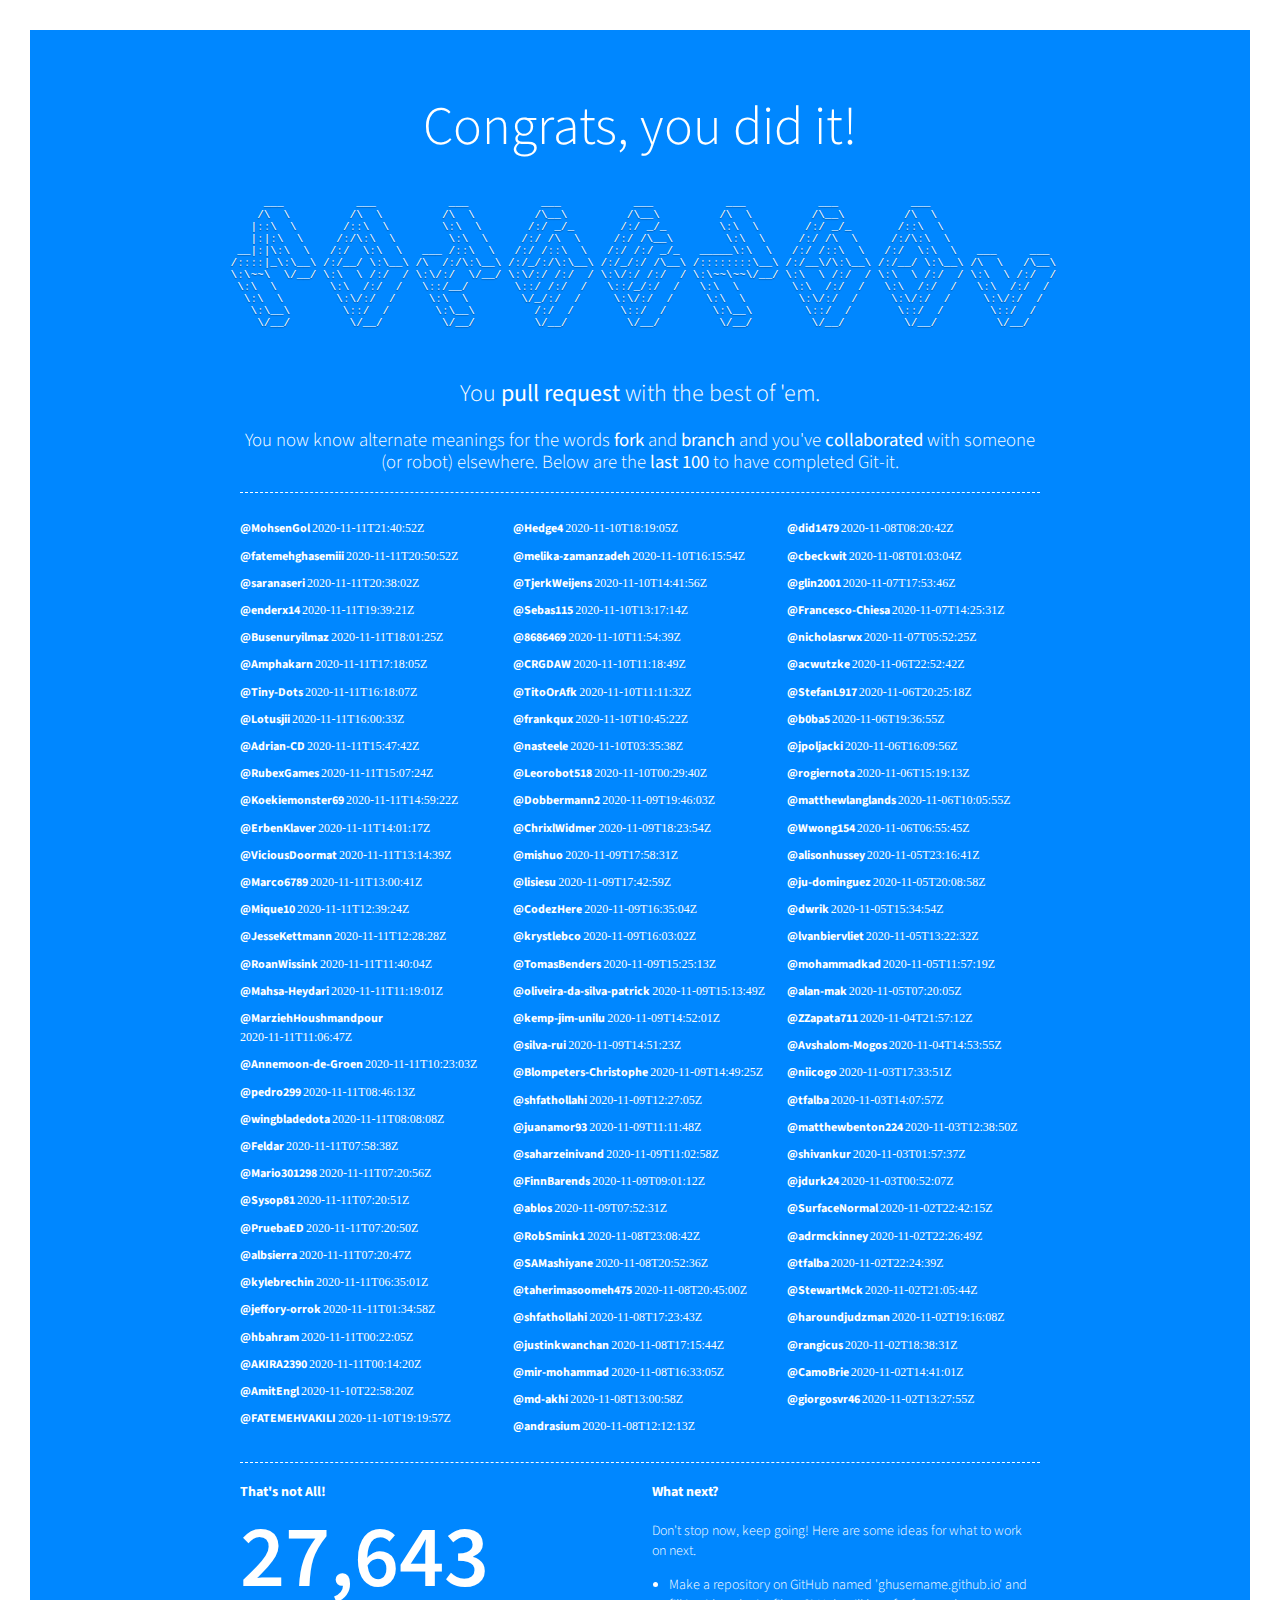
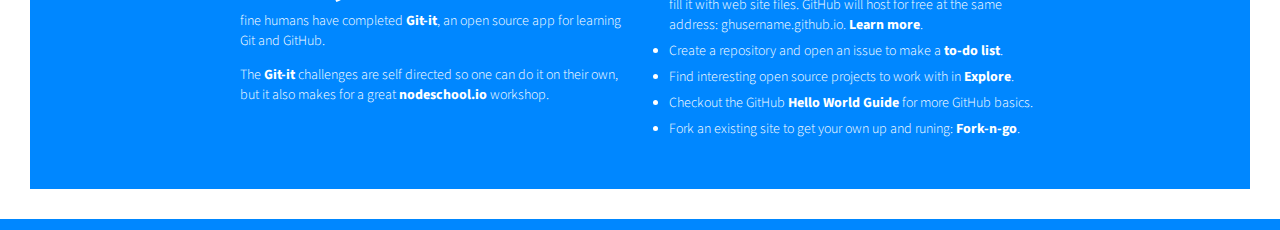
<file: index.html>
<!doctype html>
<html class="no-js" lang="en">
  <head>
    <meta charset="utf-8">
    <meta http-equiv="X-UA-Compatible" content="IE=edge">
    <meta name="description" content="patchwork, git, github, open source">
    <meta name="viewport" content="width=device-width, initial-scale=1">
    <title>Patchwork: Git, GitHub and the Pursuit of Open Source</title>
    <link rel="shortcut icon" href="https://raw2.github.com/jlord/patchwork/gh-pages/favicon.png"/>
    <link href='css/style.css' rel='stylesheet'>
    <link href='http://fonts.googleapis.com/css?family=Source+Sans+Pro:200,400,600,700,900' rel='stylesheet' type='text/css'>
  </head>
  <body>
   <div class="large-container">
    <div id="welcome-name">
      <h1>Congrats, you did it!</h1>
      <div id="user-name" class="swing animated" style="display: block;">
        <pre><code>      ___           ___           ___           ___           ___           ___           ___           ___                   
     /\  \         /\  \         /\  \         /\__\         /\__\         /\  \         /\__\         /\  \                  
    |::\  \       /::\  \        \:\  \       /:/ _/_       /:/ _/_        \:\  \       /:/ _/_       /::\  \                 
    |:|:\  \     /:/\:\  \        \:\  \     /:/ /\  \     /:/ /\__\        \:\  \     /:/ /\  \     /:/\:\  \                
  __|:|\:\  \   /:/  \:\  \   ___ /::\  \   /:/ /::\  \   /:/ /:/ _/_   _____\:\  \   /:/ /::\  \   /:/  \:\  \   ___     ___ 
 /::::|_\:\__\ /:/__/ \:\__\ /\  /:/\:\__\ /:/_/:/\:\__\ /:/_/:/ /\__\ /::::::::\__\ /:/__\/\:\__\ /:/__/ \:\__\ /\  \   /\__\
 \:\~~\  \/__/ \:\  \ /:/  / \:\/:/  \/__/ \:\/:/ /:/  / \:\/:/ /:/  / \:\~~\~~\/__/ \:\  \ /:/  / \:\  \ /:/  / \:\  \ /:/  /
  \:\  \        \:\  /:/  /   \::/__/       \::/ /:/  /   \::/_/:/  /   \:\  \        \:\  /:/  /   \:\  /:/  /   \:\  /:/  / 
   \:\  \        \:\/:/  /     \:\  \        \/_/:/  /     \:\/:/  /     \:\  \        \:\/:/  /     \:\/:/  /     \:\/:/  /  
    \:\__\        \::/  /       \:\__\         /:/  /       \::/  /       \:\__\        \::/  /       \::/  /       \::/  /   
     \/__/         \/__/         \/__/         \/__/         \/__/         \/__/         \/__/         \/__/         \/__/    
</code></pre>
      </div>
    </div>
  </div>
    <div class="container">
      <h2 style="text-align: center;">You <strong>pull request</strong> with the best of 'em.</h2>
      <h3>You now know alternate meanings for the words <strong>fork</strong> and <strong>branch</strong> and you've <strong>collaborated</strong> with someone (or robot) elsewhere.  Below are the <strong>last 100</strong> to have completed Git-it.</h3>

      <div id="compatriots">
        <ul class="compatriots-list">
          <li><span class="userdetail"><a href="https://www.github.com/MohsenGol" target="_blank">@MohsenGol</a></span> <span class="userdate">2020-11-11T21:40:52Z</span></li><li><span class="userdetail"><a href="https://www.github.com/fatemehghasemiii" target="_blank">@fatemehghasemiii</a></span> <span class="userdate">2020-11-11T20:50:52Z</span></li><li><span class="userdetail"><a href="https://www.github.com/saranaseri" target="_blank">@saranaseri</a></span> <span class="userdate">2020-11-11T20:38:02Z</span></li><li><span class="userdetail"><a href="https://www.github.com/enderx14" target="_blank">@enderx14</a></span> <span class="userdate">2020-11-11T19:39:21Z</span></li><li><span class="userdetail"><a href="https://www.github.com/Busenuryilmaz" target="_blank">@Busenuryilmaz</a></span> <span class="userdate">2020-11-11T18:01:25Z</span></li><li><span class="userdetail"><a href="https://www.github.com/Amphakarn" target="_blank">@Amphakarn</a></span> <span class="userdate">2020-11-11T17:18:05Z</span></li><li><span class="userdetail"><a href="https://www.github.com/Tiny-Dots" target="_blank">@Tiny-Dots</a></span> <span class="userdate">2020-11-11T16:18:07Z</span></li><li><span class="userdetail"><a href="https://www.github.com/Lotusjii" target="_blank">@Lotusjii</a></span> <span class="userdate">2020-11-11T16:00:33Z</span></li><li><span class="userdetail"><a href="https://www.github.com/Adrian-CD" target="_blank">@Adrian-CD</a></span> <span class="userdate">2020-11-11T15:47:42Z</span></li><li><span class="userdetail"><a href="https://www.github.com/RubexGames" target="_blank">@RubexGames</a></span> <span class="userdate">2020-11-11T15:07:24Z</span></li><li><span class="userdetail"><a href="https://www.github.com/Koekiemonster69" target="_blank">@Koekiemonster69</a></span> <span class="userdate">2020-11-11T14:59:22Z</span></li><li><span class="userdetail"><a href="https://www.github.com/ErbenKlaver" target="_blank">@ErbenKlaver</a></span> <span class="userdate">2020-11-11T14:01:17Z</span></li><li><span class="userdetail"><a href="https://www.github.com/ViciousDoormat" target="_blank">@ViciousDoormat</a></span> <span class="userdate">2020-11-11T13:14:39Z</span></li><li><span class="userdetail"><a href="https://www.github.com/Marco6789" target="_blank">@Marco6789</a></span> <span class="userdate">2020-11-11T13:00:41Z</span></li><li><span class="userdetail"><a href="https://www.github.com/Mique10" target="_blank">@Mique10</a></span> <span class="userdate">2020-11-11T12:39:24Z</span></li><li><span class="userdetail"><a href="https://www.github.com/JesseKettmann" target="_blank">@JesseKettmann</a></span> <span class="userdate">2020-11-11T12:28:28Z</span></li><li><span class="userdetail"><a href="https://www.github.com/RoanWissink" target="_blank">@RoanWissink</a></span> <span class="userdate">2020-11-11T11:40:04Z</span></li><li><span class="userdetail"><a href="https://www.github.com/Mahsa-Heydari" target="_blank">@Mahsa-Heydari</a></span> <span class="userdate">2020-11-11T11:19:01Z</span></li><li><span class="userdetail"><a href="https://www.github.com/MarziehHoushmandpour" target="_blank">@MarziehHoushmandpour</a></span> <span class="userdate">2020-11-11T11:06:47Z</span></li><li><span class="userdetail"><a href="https://www.github.com/Annemoon-de-Groen" target="_blank">@Annemoon-de-Groen</a></span> <span class="userdate">2020-11-11T10:23:03Z</span></li><li><span class="userdetail"><a href="https://www.github.com/pedro299" target="_blank">@pedro299</a></span> <span class="userdate">2020-11-11T08:46:13Z</span></li><li><span class="userdetail"><a href="https://www.github.com/wingbladedota" target="_blank">@wingbladedota</a></span> <span class="userdate">2020-11-11T08:08:08Z</span></li><li><span class="userdetail"><a href="https://www.github.com/Feldar" target="_blank">@Feldar</a></span> <span class="userdate">2020-11-11T07:58:38Z</span></li><li><span class="userdetail"><a href="https://www.github.com/Mario301298" target="_blank">@Mario301298</a></span> <span class="userdate">2020-11-11T07:20:56Z</span></li><li><span class="userdetail"><a href="https://www.github.com/Sysop81" target="_blank">@Sysop81</a></span> <span class="userdate">2020-11-11T07:20:51Z</span></li><li><span class="userdetail"><a href="https://www.github.com/PruebaED" target="_blank">@PruebaED</a></span> <span class="userdate">2020-11-11T07:20:50Z</span></li><li><span class="userdetail"><a href="https://www.github.com/albsierra" target="_blank">@albsierra</a></span> <span class="userdate">2020-11-11T07:20:47Z</span></li><li><span class="userdetail"><a href="https://www.github.com/kylebrechin" target="_blank">@kylebrechin</a></span> <span class="userdate">2020-11-11T06:35:01Z</span></li><li><span class="userdetail"><a href="https://www.github.com/jeffory-orrok" target="_blank">@jeffory-orrok</a></span> <span class="userdate">2020-11-11T01:34:58Z</span></li><li><span class="userdetail"><a href="https://www.github.com/hbahram" target="_blank">@hbahram</a></span> <span class="userdate">2020-11-11T00:22:05Z</span></li><li><span class="userdetail"><a href="https://www.github.com/AKIRA2390" target="_blank">@AKIRA2390</a></span> <span class="userdate">2020-11-11T00:14:20Z</span></li><li><span class="userdetail"><a href="https://www.github.com/AmitEngl" target="_blank">@AmitEngl</a></span> <span class="userdate">2020-11-10T22:58:20Z</span></li><li><span class="userdetail"><a href="https://www.github.com/FATEMEHVAKILI" target="_blank">@FATEMEHVAKILI</a></span> <span class="userdate">2020-11-10T19:19:57Z</span></li><li><span class="userdetail"><a href="https://www.github.com/Hedge4" target="_blank">@Hedge4</a></span> <span class="userdate">2020-11-10T18:19:05Z</span></li><li><span class="userdetail"><a href="https://www.github.com/melika-zamanzadeh" target="_blank">@melika-zamanzadeh</a></span> <span class="userdate">2020-11-10T16:15:54Z</span></li><li><span class="userdetail"><a href="https://www.github.com/TjerkWeijens" target="_blank">@TjerkWeijens</a></span> <span class="userdate">2020-11-10T14:41:56Z</span></li><li><span class="userdetail"><a href="https://www.github.com/Sebas115" target="_blank">@Sebas115</a></span> <span class="userdate">2020-11-10T13:17:14Z</span></li><li><span class="userdetail"><a href="https://www.github.com/8686469" target="_blank">@8686469</a></span> <span class="userdate">2020-11-10T11:54:39Z</span></li><li><span class="userdetail"><a href="https://www.github.com/CRGDAW" target="_blank">@CRGDAW</a></span> <span class="userdate">2020-11-10T11:18:49Z</span></li><li><span class="userdetail"><a href="https://www.github.com/TitoOrAfk" target="_blank">@TitoOrAfk</a></span> <span class="userdate">2020-11-10T11:11:32Z</span></li><li><span class="userdetail"><a href="https://www.github.com/frankqux" target="_blank">@frankqux</a></span> <span class="userdate">2020-11-10T10:45:22Z</span></li><li><span class="userdetail"><a href="https://www.github.com/nasteele" target="_blank">@nasteele</a></span> <span class="userdate">2020-11-10T03:35:38Z</span></li><li><span class="userdetail"><a href="https://www.github.com/Leorobot518" target="_blank">@Leorobot518</a></span> <span class="userdate">2020-11-10T00:29:40Z</span></li><li><span class="userdetail"><a href="https://www.github.com/Dobbermann2" target="_blank">@Dobbermann2</a></span> <span class="userdate">2020-11-09T19:46:03Z</span></li><li><span class="userdetail"><a href="https://www.github.com/ChrixlWidmer" target="_blank">@ChrixlWidmer</a></span> <span class="userdate">2020-11-09T18:23:54Z</span></li><li><span class="userdetail"><a href="https://www.github.com/mishuo" target="_blank">@mishuo</a></span> <span class="userdate">2020-11-09T17:58:31Z</span></li><li><span class="userdetail"><a href="https://www.github.com/lisiesu" target="_blank">@lisiesu</a></span> <span class="userdate">2020-11-09T17:42:59Z</span></li><li><span class="userdetail"><a href="https://www.github.com/CodezHere" target="_blank">@CodezHere</a></span> <span class="userdate">2020-11-09T16:35:04Z</span></li><li><span class="userdetail"><a href="https://www.github.com/krystlebco" target="_blank">@krystlebco</a></span> <span class="userdate">2020-11-09T16:03:02Z</span></li><li><span class="userdetail"><a href="https://www.github.com/TomasBenders" target="_blank">@TomasBenders</a></span> <span class="userdate">2020-11-09T15:25:13Z</span></li><li><span class="userdetail"><a href="https://www.github.com/oliveira-da-silva-patrick" target="_blank">@oliveira-da-silva-patrick</a></span> <span class="userdate">2020-11-09T15:13:49Z</span></li><li><span class="userdetail"><a href="https://www.github.com/kemp-jim-unilu" target="_blank">@kemp-jim-unilu</a></span> <span class="userdate">2020-11-09T14:52:01Z</span></li><li><span class="userdetail"><a href="https://www.github.com/silva-rui" target="_blank">@silva-rui</a></span> <span class="userdate">2020-11-09T14:51:23Z</span></li><li><span class="userdetail"><a href="https://www.github.com/Blompeters-Christophe" target="_blank">@Blompeters-Christophe</a></span> <span class="userdate">2020-11-09T14:49:25Z</span></li><li><span class="userdetail"><a href="https://www.github.com/shfathollahi" target="_blank">@shfathollahi</a></span> <span class="userdate">2020-11-09T12:27:05Z</span></li><li><span class="userdetail"><a href="https://www.github.com/juanamor93" target="_blank">@juanamor93</a></span> <span class="userdate">2020-11-09T11:11:48Z</span></li><li><span class="userdetail"><a href="https://www.github.com/saharzeinivand" target="_blank">@saharzeinivand</a></span> <span class="userdate">2020-11-09T11:02:58Z</span></li><li><span class="userdetail"><a href="https://www.github.com/FinnBarends" target="_blank">@FinnBarends</a></span> <span class="userdate">2020-11-09T09:01:12Z</span></li><li><span class="userdetail"><a href="https://www.github.com/ablos" target="_blank">@ablos</a></span> <span class="userdate">2020-11-09T07:52:31Z</span></li><li><span class="userdetail"><a href="https://www.github.com/RobSmink1" target="_blank">@RobSmink1</a></span> <span class="userdate">2020-11-08T23:08:42Z</span></li><li><span class="userdetail"><a href="https://www.github.com/SAMashiyane" target="_blank">@SAMashiyane</a></span> <span class="userdate">2020-11-08T20:52:36Z</span></li><li><span class="userdetail"><a href="https://www.github.com/taherimasoomeh475" target="_blank">@taherimasoomeh475</a></span> <span class="userdate">2020-11-08T20:45:00Z</span></li><li><span class="userdetail"><a href="https://www.github.com/shfathollahi" target="_blank">@shfathollahi</a></span> <span class="userdate">2020-11-08T17:23:43Z</span></li><li><span class="userdetail"><a href="https://www.github.com/justinkwanchan" target="_blank">@justinkwanchan</a></span> <span class="userdate">2020-11-08T17:15:44Z</span></li><li><span class="userdetail"><a href="https://www.github.com/mir-mohammad" target="_blank">@mir-mohammad</a></span> <span class="userdate">2020-11-08T16:33:05Z</span></li><li><span class="userdetail"><a href="https://www.github.com/md-akhi" target="_blank">@md-akhi</a></span> <span class="userdate">2020-11-08T13:00:58Z</span></li><li><span class="userdetail"><a href="https://www.github.com/andrasium" target="_blank">@andrasium</a></span> <span class="userdate">2020-11-08T12:12:13Z</span></li><li><span class="userdetail"><a href="https://www.github.com/did1479" target="_blank">@did1479</a></span> <span class="userdate">2020-11-08T08:20:42Z</span></li><li><span class="userdetail"><a href="https://www.github.com/cbeckwit" target="_blank">@cbeckwit</a></span> <span class="userdate">2020-11-08T01:03:04Z</span></li><li><span class="userdetail"><a href="https://www.github.com/glin2001" target="_blank">@glin2001</a></span> <span class="userdate">2020-11-07T17:53:46Z</span></li><li><span class="userdetail"><a href="https://www.github.com/Francesco-Chiesa" target="_blank">@Francesco-Chiesa</a></span> <span class="userdate">2020-11-07T14:25:31Z</span></li><li><span class="userdetail"><a href="https://www.github.com/nicholasrwx" target="_blank">@nicholasrwx</a></span> <span class="userdate">2020-11-07T05:52:25Z</span></li><li><span class="userdetail"><a href="https://www.github.com/acwutzke" target="_blank">@acwutzke</a></span> <span class="userdate">2020-11-06T22:52:42Z</span></li><li><span class="userdetail"><a href="https://www.github.com/StefanL917" target="_blank">@StefanL917</a></span> <span class="userdate">2020-11-06T20:25:18Z</span></li><li><span class="userdetail"><a href="https://www.github.com/b0ba5" target="_blank">@b0ba5</a></span> <span class="userdate">2020-11-06T19:36:55Z</span></li><li><span class="userdetail"><a href="https://www.github.com/jpoljacki" target="_blank">@jpoljacki</a></span> <span class="userdate">2020-11-06T16:09:56Z</span></li><li><span class="userdetail"><a href="https://www.github.com/rogiernota" target="_blank">@rogiernota</a></span> <span class="userdate">2020-11-06T15:19:13Z</span></li><li><span class="userdetail"><a href="https://www.github.com/matthewlanglands" target="_blank">@matthewlanglands</a></span> <span class="userdate">2020-11-06T10:05:55Z</span></li><li><span class="userdetail"><a href="https://www.github.com/Wwong154" target="_blank">@Wwong154</a></span> <span class="userdate">2020-11-06T06:55:45Z</span></li><li><span class="userdetail"><a href="https://www.github.com/alisonhussey" target="_blank">@alisonhussey</a></span> <span class="userdate">2020-11-05T23:16:41Z</span></li><li><span class="userdetail"><a href="https://www.github.com/ju-dominguez" target="_blank">@ju-dominguez</a></span> <span class="userdate">2020-11-05T20:08:58Z</span></li><li><span class="userdetail"><a href="https://www.github.com/dwrik" target="_blank">@dwrik</a></span> <span class="userdate">2020-11-05T15:34:54Z</span></li><li><span class="userdetail"><a href="https://www.github.com/lvanbiervliet" target="_blank">@lvanbiervliet</a></span> <span class="userdate">2020-11-05T13:22:32Z</span></li><li><span class="userdetail"><a href="https://www.github.com/mohammadkad" target="_blank">@mohammadkad</a></span> <span class="userdate">2020-11-05T11:57:19Z</span></li><li><span class="userdetail"><a href="https://www.github.com/alan-mak" target="_blank">@alan-mak</a></span> <span class="userdate">2020-11-05T07:20:05Z</span></li><li><span class="userdetail"><a href="https://www.github.com/ZZapata711" target="_blank">@ZZapata711</a></span> <span class="userdate">2020-11-04T21:57:12Z</span></li><li><span class="userdetail"><a href="https://www.github.com/Avshalom-Mogos" target="_blank">@Avshalom-Mogos</a></span> <span class="userdate">2020-11-04T14:53:55Z</span></li><li><span class="userdetail"><a href="https://www.github.com/niicogo" target="_blank">@niicogo</a></span> <span class="userdate">2020-11-03T17:33:51Z</span></li><li><span class="userdetail"><a href="https://www.github.com/tfalba" target="_blank">@tfalba</a></span> <span class="userdate">2020-11-03T14:07:57Z</span></li><li><span class="userdetail"><a href="https://www.github.com/matthewbenton224" target="_blank">@matthewbenton224</a></span> <span class="userdate">2020-11-03T12:38:50Z</span></li><li><span class="userdetail"><a href="https://www.github.com/shivankur" target="_blank">@shivankur</a></span> <span class="userdate">2020-11-03T01:57:37Z</span></li><li><span class="userdetail"><a href="https://www.github.com/jdurk24" target="_blank">@jdurk24</a></span> <span class="userdate">2020-11-03T00:52:07Z</span></li><li><span class="userdetail"><a href="https://www.github.com/SurfaceNormal" target="_blank">@SurfaceNormal</a></span> <span class="userdate">2020-11-02T22:42:15Z</span></li><li><span class="userdetail"><a href="https://www.github.com/adrmckinney" target="_blank">@adrmckinney</a></span> <span class="userdate">2020-11-02T22:26:49Z</span></li><li><span class="userdetail"><a href="https://www.github.com/tfalba" target="_blank">@tfalba</a></span> <span class="userdate">2020-11-02T22:24:39Z</span></li><li><span class="userdetail"><a href="https://www.github.com/StewartMck" target="_blank">@StewartMck</a></span> <span class="userdate">2020-11-02T21:05:44Z</span></li><li><span class="userdetail"><a href="https://www.github.com/haroundjudzman" target="_blank">@haroundjudzman</a></span> <span class="userdate">2020-11-02T19:16:08Z</span></li><li><span class="userdetail"><a href="https://www.github.com/rangicus" target="_blank">@rangicus</a></span> <span class="userdate">2020-11-02T18:38:31Z</span></li><li><span class="userdetail"><a href="https://www.github.com/CamoBrie" target="_blank">@CamoBrie</a></span> <span class="userdate">2020-11-02T14:41:01Z</span></li><li><span class="userdetail"><a href="https://www.github.com/giorgosvr46" target="_blank">@giorgosvr46</a></span> <span class="userdate">2020-11-02T13:27:55Z</span></li>
        </ul>
      </div>

      <div class="textcontainer">
        <div id="about" class="halvsies">
          <h4>That's not All!</h4>
          <div class="totalwow">27,643</div>
          <p>fine humans have completed <a href="https://www.github.com/jlord/git-it" target="_blank">Git-it</a>, an open source app for learning Git and GitHub.</p> <p>The <a href="https://www.github.com/jlord/git-it" target="_blank">Git-it</a> challenges are self directed so one can do it on their own, but it also makes for a great <a href="http://nodeschool.io/" target="_blank">nodeschool.io</a> workshop.</p>
        </div>

        <div id="next" class="halvsies">
          <h4>What next?</h4>
          <p>Don't stop now, keep going! Here are some ideas for what to work on next.</p>
          <ul class="what-next-list">
            <li>Make a repository on GitHub  named 'ghusername.github.io' and fill it with web site files. GitHub will host for free at the same address: ghusername.github.io. <a href="https://pages.github.com" target="_blank">Learn more</a>.</li>
            <li>Create a repository and open an issue to make a <a href="https://github.com/blog/1375-task-lists-in-gfm-issues-pulls-comments" target="_blank">to-do list</a>.</li>
            <li>Find interesting open source projects to work with in <a href="https://www.github.com/explore" target="_blank">Explore</a>.</li>
            <li>Checkout the GitHub <a href="https://guides.github.com/activities/hello-world">Hello World Guide</a> for more GitHub basics.</li>
            <li>Fork an existing site to get your own up and runing: <a href="http://jlord.us/forkngo" target="_blank">Fork-n-go</a>.</li>
          </ul>
        </div>
      </div>
    </div>
    <script>
      var text = document.querySelector('#user-name code').innerHTML;text = text.replace(/:/g, '<span>:</span>');document.querySelector('#user-name code').innerHTML = text;
    </script>
  </body>
</html>
</file>
<file: css/style.css>
body {
  font-family: "Source Sans Pro", "Helvetica Neue", Arial, sans-serif;
  margin: 0 auto;
  padding: 30px 0px;
  color: #fff;
  background: #0087ff;
  border: 30px solid #fff;
}

pre {
  color: #fff;
  text-shadow: 0px 1px 1px rgba(0,0,0,0.4);
  padding-bottom: 20px;
  font-size: 11px;
}

code {
  margin: 0px;
  padding: 0px;
}

/* Animation done by https://github.com/daneden */
/* https://github.com/daneden/animate.css */

#user-name {
  width: 100%;
}

@-webkit-keyframes swing {
  20% {
    -webkit-transform: rotate(15deg);
    transform: rotate(15deg);
  }

  40% {
    -webkit-transform: rotate(-10deg);
    transform: rotate(-10deg);
  }

  60% {
    -webkit-transform: rotate(5deg);
    transform: rotate(5deg);
  }

  80% {
    -webkit-transform: rotate(-5deg);
    transform: rotate(-5deg);
  }

  100% {
    -webkit-transform: rotate(0deg);
    transform: rotate(0deg);
  }
}

@keyframes swing {
  20% {
    -webkit-transform: rotate(15deg);
    transform: rotate(15deg);
  }

  40% {
    -webkit-transform: rotate(-10deg);
    transform: rotate(-10deg);
  }

  60% {
    -webkit-transform: rotate(5deg);
    transform: rotate(5deg);
  }

  80% {
    -webkit-transform: rotate(-5deg);
    transform: rotate(-5deg);
  }

  100% {
    -webkit-transform: rotate(0deg);
    transform: rotate(0deg);
  }
}

.swing {
  -webkit-transform-origin: top center;
  -ms-transform-origin: top center;
  transform-origin: top center;
  -webkit-animation-name: swing;
  animation-name: swing;
}

.animated {
  -webkit-animation-duration: 1s;
  animation-duration: 1s;
  -webkit-animation-fill-mode: both;
  animation-fill-mode: both;
}

h1, h2, h3, h5, h6 {font-weight: 300; line-height: 1.2em;}
h4 {font-weight: 700;}

em {font-family: Georgia;}

a, a:visited, a:active {
  color: #fff;
  text-decoration: none;
  -webkit-transition: color 0.2s ease;
  transition: color 0.2s ease;
  font-weight: 700;
}

a:hover {
  color: #eee4ee;
  padding-bottom: 1px;
  border-bottom: 1px solid #eee4ee;
}

h1 {
  font-size: 54px;
}
h3 {
  text-align: center;
}

p, .textcontainer {
  font-size: 14px;
  line-height: 20px;
  font-weight: 300;
}

.container {
  max-width: 800px;
  margin: 0 auto;
  overflow: auto;
  display: block;
  line-height: 1.2em;
}

.large-container {
  overflow: hidden;
  display: block;
  text-align: center;
  margin: 0 auto;
}

#welcome-name {
  text-align: center;

}

#welcome-name h4 {margin: 6px;}

#compatriots {
  padding: 22px 0;
  border-bottom: 1px dashed #fff;
  border-top: 1px dashed #fff;
  -webkit-column-count: 3;
  -moz-column-count: 3;
  column-count: 3;
  -webkit-column-gap: 20px;
  -moz-column-gap: 20px;
  column-gap: 20px;
}

ul.nav {
  list-style: none; padding: 0px;
  margin: 0px;
}

.nav li {
  display: inline;
  padding-right: 8px;
  font-size: 13px;
  font-weight: 600;
}

.compatriots-list {
  list-style: none;
  padding: 0px;
  font-size: 12px;
  margin: 0px;
}
.compatriots-list li {padding: 4px 0px;}

.userdate {font-family: "Andale Mono"; white-space: nowrap;}
.userdetail {font-weight: bold;}

.textcontainer {
  float: left;
  display: inline-block;
}

.halvsies {
  max-width: 48%;
  float: left;
}

.halvsies:nth-child(2n+1) {
  padding-right: 28px;
}

ul.what-next-list {
  padding-left: 17px;
}

.what-next-list li {
  padding-bottom: 6px;
  padding-left: 0px;

}

.totalwow {
  font-size: 88px;
  font-weight: 600;
  padding: 28px 0;
}

#user-name span {
  color: #c5d6f1;
  -webkit-animation: blink 1s infinite linear;
  animation: blink 1s infinite linear;
}

@-webkit-keyframes blink {
  0% { text-shadow: none; }
  79% { text-shadow: none; }
  80% {
    text-shadow: 0 0 5px #c5d6f1,
    0 0 5px #c5d6f1,
    0 0 5px #c5d6f1,
    0 0 5px #c5d6f1,
    0 0 5px #c5d6f1,
    0 0 5px #c5d6f1,
    0 0 10px #c5d6f1,
    0 0 10px #c5d6f1,
    0 0 15px #c5d6f1,
    0 0 15px #c5d6f1,
    0 0 15px #c5d6f1,
    0 0 15px #c5d6f1,
    0 0 15px #c5d6f1,
    0 0 15px #c5d6f1;
  }
  100% {
    text-shadow: 0 0 5px #c5d6f1,
    0 0 5px #c5d6f1,
    0 0 5px #c5d6f1,
    0 0 5px #c5d6f1,
    0 0 5px #c5d6f1,
    0 0 5px #c5d6f1,
    0 0 10px #c5d6f1,
    0 0 10px #c5d6f1,
    0 0 15px #c5d6f1,
    0 0 15px #c5d6f1,
    0 0 15px #c5d6f1,
    0 0 15px #c5d6f1,
    0 0 15px #c5d6f1,
    0 0 15px #c5d6f1;
  }
}

@keyframes blink {
  0% { text-shadow: none; }
  79% { text-shadow: none; }
  80% {
    text-shadow: 0 0 5px #c5d6f1,
    0 0 5px #c5d6f1,
    0 0 5px #c5d6f1,
    0 0 5px #c5d6f1,
    0 0 5px #c5d6f1,
    0 0 5px #c5d6f1,
    0 0 10px #c5d6f1,
    0 0 10px #c5d6f1,
    0 0 15px #c5d6f1,
    0 0 15px #c5d6f1,
    0 0 15px #c5d6f1,
    0 0 15px #c5d6f1,
    0 0 15px #c5d6f1,
    0 0 15px #c5d6f1;
  }
  100% {
    text-shadow: 0 0 5px #c5d6f1,
    0 0 5px #c5d6f1,
    0 0 5px #c5d6f1,
    0 0 5px #c5d6f1,
    0 0 5px #c5d6f1,
    0 0 5px #c5d6f1,
    0 0 10px #c5d6f1,
    0 0 10px #c5d6f1,
    0 0 15px #c5d6f1,
    0 0 15px #c5d6f1,
    0 0 15px #c5d6f1,
    0 0 15px #c5d6f1,
    0 0 15px #c5d6f1,
    0 0 15px #c5d6f1;
  }
}
</file>
